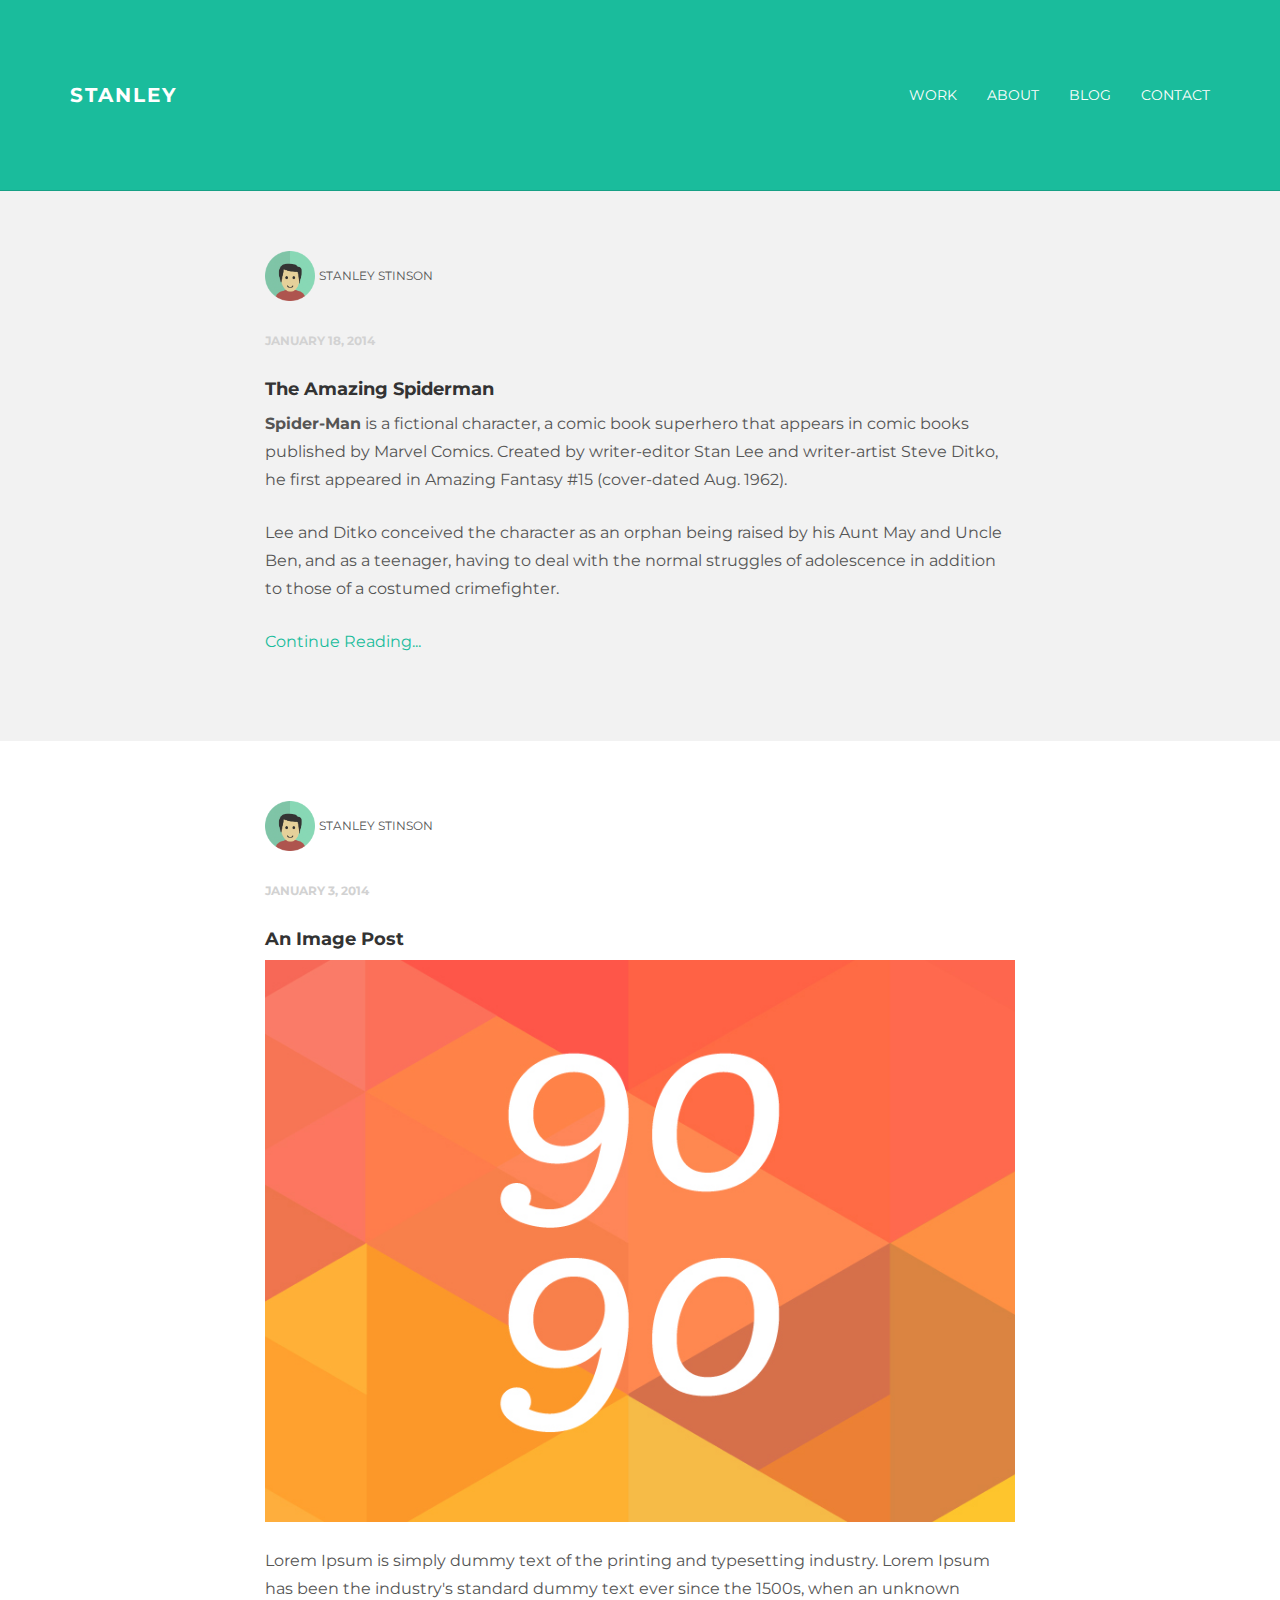
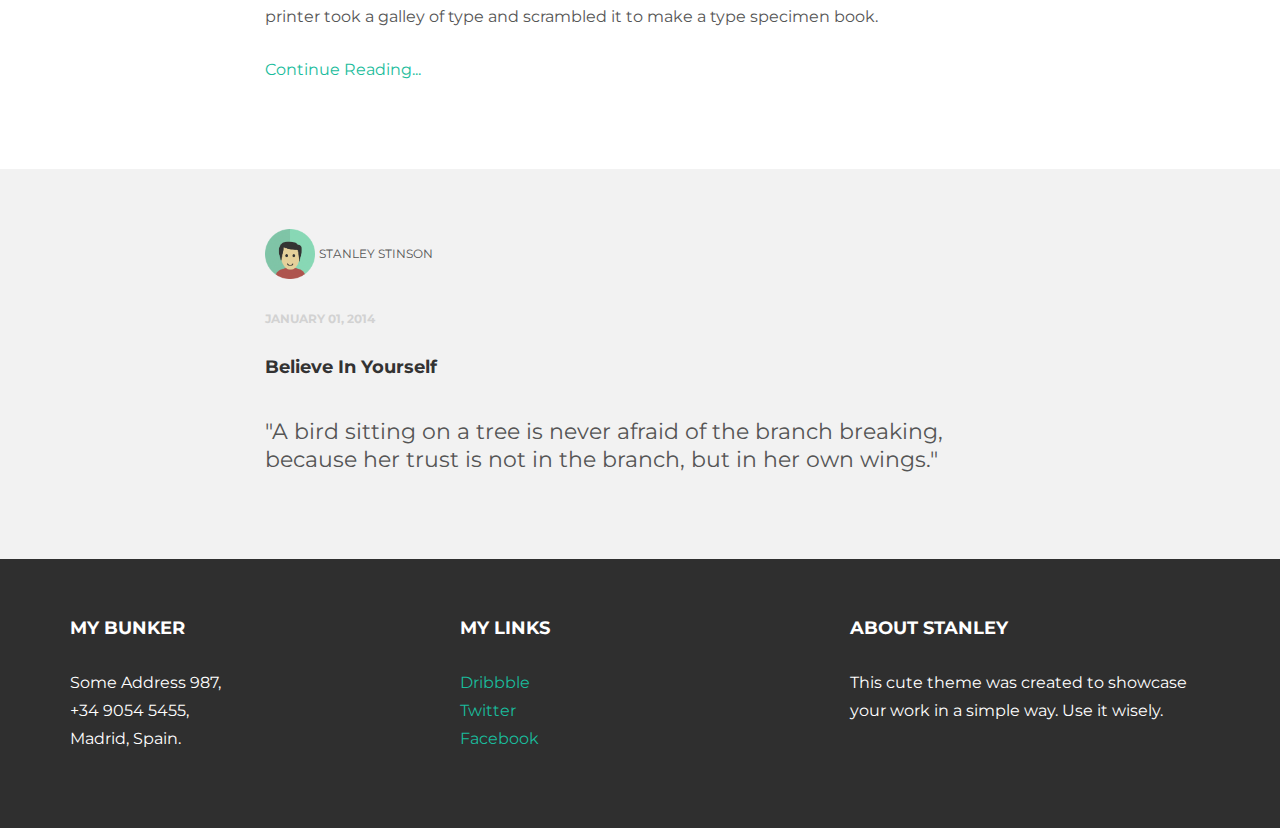
<file: blog.html>
<!DOCTYPE html>
<html lang="en">
<head>
    <meta charset="utf-8">
    <meta http-equiv="X-UA-Compatible" content="IE=edge">
    <meta name="viewport" content="width=device-width, initial-scale=1.0">
    <meta name="description" content="">
    <meta name="author" content="">
    <link rel="shortcut icon" href="../../docs-ico/favicon.png">

    <title>STANLEY - Free Bootstrap Theme </title>

    <!-- Bootstrap core CSS -->
    <link href="css/bootstrap.css" rel="stylesheet">


    <!-- Custom styles for this template -->
    <link href="css/main.css" rel="stylesheet">

    <script src="https://code.jquery.com/jquery-1.10.2.min.js"></script>

    <!-- HTML5 shim and Respond.js IE8 support of HTML5 elements and media queries -->
    <!--[if lt IE 9]>
    <script src="https://oss.maxcdn.com/libs/html5shiv/3.7.0/html5shiv.js"></script>
    <script src="https://oss.maxcdn.com/libs/respond.js/1.3.0/respond.min.js"></script>
    <![endif]-->
</head>

<body>

<!-- Static navbar -->
<div class="navbar navbar-inverse navbar-static-top">
    <div class="container">
        <div class="navbar-header">
            <button type="button" class="navbar-toggle" data-toggle="collapse" data-target=".navbar-collapse">
                <span class="icon-bar"></span>
                <span class="icon-bar"></span>
                <span class="icon-bar"></span>
            </button>
            <a class="navbar-brand" href="index.html">STANLEY</a>
        </div>
        <div class="navbar-collapse collapse">
            <ul class="nav navbar-nav navbar-right">
                <li><a href="work.html">Work</a></li>
                <li><a href="about.html">About</a></li>
                <li><a href="blog.html">Blog</a></li>
                <li><a href="contact.html">Contact</a></li>
            </ul>
        </div><!--/.nav-collapse -->
    </div>
</div>

<!-- +++++ Posts Lists +++++ -->
<!-- +++++ First Post +++++ -->
<div class="grey">
    <div class="container">
        <div class="row">
            <div class="col-lg-8 col-lg-offset-2">
                <p><img src="img/user.png" width="50px" height="50px">
                    <ba>Stanley Stinson</ba>
                </p>
                <p>
                    <bd>January 18, 2014</bd>
                </p>
                <h4>The Amazing Spiderman</h4>
                <p><b>Spider-Man</b> is a fictional character, a comic book superhero that appears in comic books
                    published by Marvel Comics. Created by writer-editor Stan Lee and writer-artist Steve Ditko, he
                    first appeared in Amazing Fantasy #15 (cover-dated Aug. 1962). </p>
                <p>Lee and Ditko conceived the character as an orphan being raised by his Aunt May and Uncle Ben, and as
                    a teenager, having to deal with the normal struggles of adolescence in addition to those of a
                    costumed crimefighter.</p>
                <p><a href="blog01.html">Continue Reading...</a></p>
            </div>

        </div><!-- /row -->
    </div> <!-- /container -->
</div><!-- /grey -->

<!-- +++++ Second Post +++++ -->
<div id="white">
    <div class="container">
        <div class="row">
            <div class="col-lg-8 col-lg-offset-2">
                <p><img src="img/user.png" width="50px" height="50px">
                    <ba>Stanley Stinson</ba>
                </p>
                <p>
                    <bd>January 3, 2014</bd>
                </p>
                <h4>An Image Post</h4>
                <p><img class="img-responsive" src="img/blog01.jpg" alt=""></p>
                <p>Lorem Ipsum is simply dummy text of the printing and typesetting industry. Lorem Ipsum has been the
                    industry's standard dummy text ever since the 1500s, when an unknown printer took a galley of type
                    and scrambled it to make a type specimen book.</p>
                <p><a href="blog01.html">Continue Reading...</a></p>
            </div>

        </div><!-- /row -->
    </div> <!-- /container -->
</div><!-- /white -->

<!-- +++++ Third Post +++++ -->
<div class="grey">
    <div class="container">
        <div class="row">
            <div class="col-lg-8 col-lg-offset-2">
                <p><img src="img/user.png" width="50px" height="50px">
                    <ba>Stanley Stinson</ba>
                </p>
                <p>
                    <bd>January 01, 2014</bd>
                </p>
                <h4>Believe In Yourself</h4>
                <p class="bq">"A bird sitting on a tree is never afraid of the branch breaking, because her trust is not
                    in the branch, but in her own wings."</p>
            </div>

        </div><!-- /row -->
    </div> <!-- /container -->
</div><!-- /grey -->


<!-- +++++ Footer Section +++++ -->

<div id="footer">
    <div class="container">
        <div class="row">
            <div class="col-lg-4">
                <h4>My Bunker</h4>
                <p>
                    Some Address 987,<br/>
                    +34 9054 5455, <br/>
                    Madrid, Spain.
                </p>
            </div><!-- /col-lg-4 -->

            <div class="col-lg-4">
                <h4>My Links</h4>
                <p>
                    <a href="#">Dribbble</a><br/>
                    <a href="#">Twitter</a><br/>
                    <a href="#">Facebook</a>
                </p>
            </div><!-- /col-lg-4 -->

            <div class="col-lg-4">
                <h4>About Stanley</h4>
                <p>This cute theme was created to showcase your work in a simple way. Use it wisely.</p>
            </div><!-- /col-lg-4 -->

        </div>

    </div>
</div>


<!-- Bootstrap core JavaScript
================================================== -->
<!-- Placed at the end of the document so the pages load faster -->
<script src="js/bootstrap.min.js"></script>
</body>
</html>
</file>
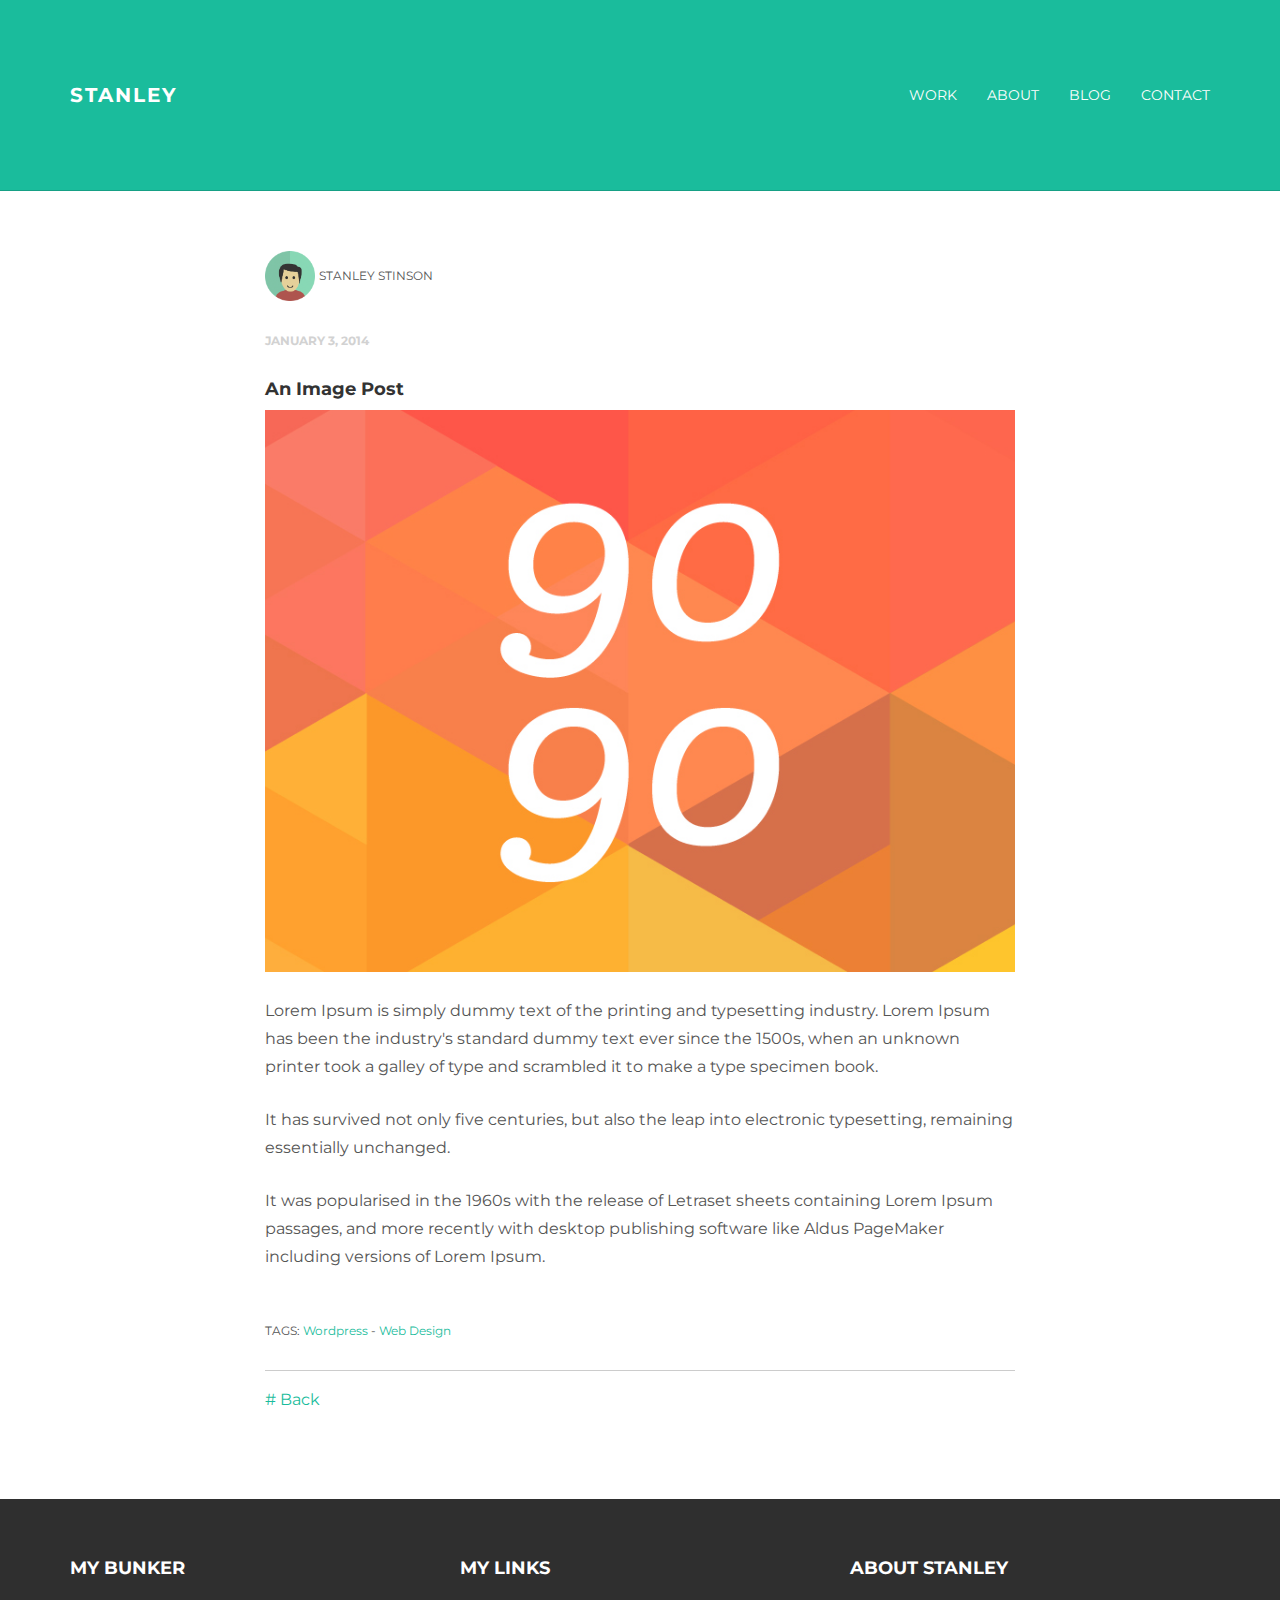
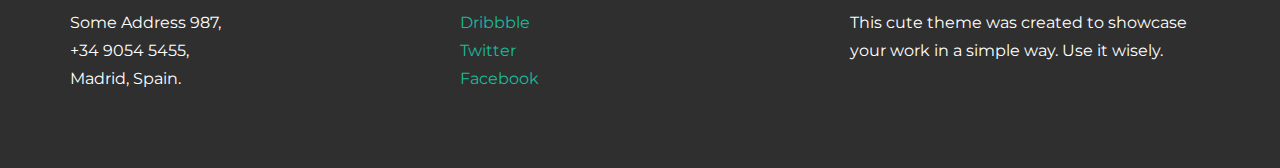
<file: blog01.html>
<!DOCTYPE html>
<html lang="en">
  <head>
    <meta charset="utf-8">
    <meta http-equiv="X-UA-Compatible" content="IE=edge">
    <meta name="viewport" content="width=device-width, initial-scale=1.0">
    <meta name="description" content="">
    <meta name="author" content="">
    <link rel="shortcut icon" href="../../docs-ico/favicon.png">

    <title>STANLEY - Free Bootstrap Theme </title>

    <!-- Bootstrap core CSS -->
    <link href="css/bootstrap.css" rel="stylesheet">


    <!-- Custom styles for this template -->
    <link href="css/main.css" rel="stylesheet">

    <script src="https://code.jquery.com/jquery-1.10.2.min.js"></script>

    <!-- HTML5 shim and Respond.js IE8 support of HTML5 elements and media queries -->
    <!--[if lt IE 9]>
      <script src="https://oss.maxcdn.com/libs/html5shiv/3.7.0/html5shiv.js"></script>
      <script src="https://oss.maxcdn.com/libs/respond.js/1.3.0/respond.min.js"></script>
    <![endif]-->
  </head>

  <body>

    <!-- Static navbar -->
    <div class="navbar navbar-inverse navbar-static-top">
      <div class="container">
        <div class="navbar-header">
          <button type="button" class="navbar-toggle" data-toggle="collapse" data-target=".navbar-collapse">
            <span class="icon-bar"></span>
            <span class="icon-bar"></span>
            <span class="icon-bar"></span>
          </button>
          <a class="navbar-brand" href="index.html">STANLEY</a>
        </div>
        <div class="navbar-collapse collapse">
          <ul class="nav navbar-nav navbar-right">
            <li><a href="work.html">Work</a></li>
            <li><a href="about.html">About</a></li>
            <li><a href="blog.html">Blog</a></li>
            <li><a href="contact.html">Contact</a></li>
          </ul>
        </div><!--/.nav-collapse -->
      </div>
    </div>


	<!-- +++++ Post +++++ -->
	<div id="white">
	    <div class="container">
			<div class="row">
				<div class="col-lg-8 col-lg-offset-2">
					<p><img src="img/user.png" width="50px" height="50px"> <ba>Stanley Stinson</ba></p>
					<p><bd>January 3, 2014</bd></p>
					<h4>An Image Post</h4>
					<p><img class="img-responsive" src="img/blog01.jpg" alt=""></p>
					<p>Lorem Ipsum is simply dummy text of the printing and typesetting industry. Lorem Ipsum has been the industry's standard dummy text ever since the 1500s, when an unknown printer took a galley of type and scrambled it to make a type specimen book.</p>
					<p>It has survived not only five centuries, but also the leap into electronic typesetting, remaining essentially unchanged.</p>
					<p>It was popularised in the 1960s with the release of Letraset sheets containing Lorem Ipsum passages, and more recently with desktop publishing software like Aldus PageMaker including versions of Lorem Ipsum.</p>
					<br>

								<p><bt>TAGS: <a href="#">Wordpress</a> - <a href="#">Web Design</a></bt></p>
					<hr>
					<p><a href="blog.html"># Back</a></p>
				</div>

			</div><!-- /row -->
	    </div> <!-- /container -->
	</div><!-- /white -->




	<!-- +++++ Footer Section +++++ -->

	<div id="footer">
		<div class="container">
			<div class="row">
				<div class="col-lg-4">
					<h4>My Bunker</h4>
					<p>
						Some Address 987,<br/>
						+34 9054 5455, <br/>
						Madrid, Spain.
					</p>
				</div><!-- /col-lg-4 -->

				<div class="col-lg-4">
					<h4>My Links</h4>
					<p>
						<a href="#">Dribbble</a><br/>
						<a href="#">Twitter</a><br/>
						<a href="#">Facebook</a>
					</p>
				</div><!-- /col-lg-4 -->

				<div class="col-lg-4">
					<h4>About Stanley</h4>
					<p>This cute theme was created to showcase your work in a simple way. Use it wisely.</p>
				</div><!-- /col-lg-4 -->

			</div>

		</div>
	</div>


    <!-- Bootstrap core JavaScript
    ================================================== -->
    <!-- Placed at the end of the document so the pages load faster -->
    <script src="js/bootstrap.min.js"></script>
  </body>
</html>
</file>
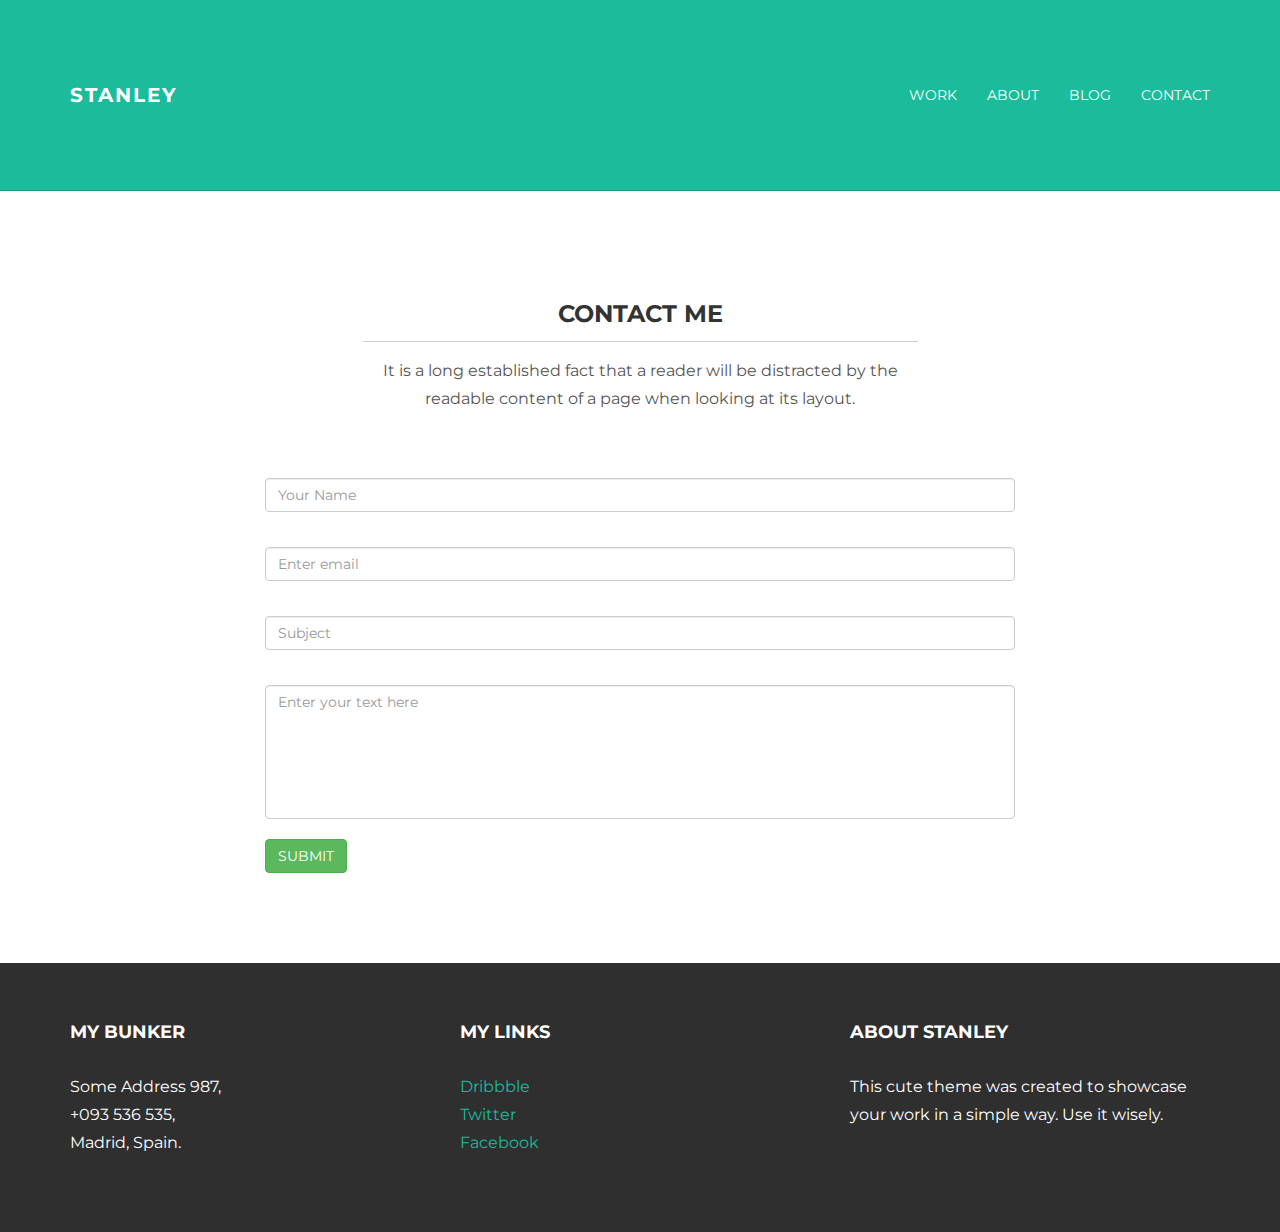
<file: contact.html>
<!DOCTYPE html>
<html lang="en">
  <head>
    <meta charset="utf-8">
    <meta http-equiv="X-UA-Compatible" content="IE=edge">
    <meta name="viewport" content="width=device-width, initial-scale=1.0">
    <meta name="description" content="">
    <meta name="author" content="">
    <link rel="shortcut icon" href="../../docs-ico/favicon.png">

    <title>STANLEY - Free Bootstrap Theme </title>

    <!-- Bootstrap core CSS -->
    <link href="css/bootstrap.css" rel="stylesheet">


    <!-- Custom styles for this template -->
    <link href="css/main.css" rel="stylesheet">

    <script src="https://code.jquery.com/jquery-1.10.2.min.js"></script>
    <script src="js/hover.zoom.js"></script>
    <script src="js/hover.zoom.conf.js"></script>

    <!-- HTML5 shim and Respond.js IE8 support of HTML5 elements and media queries -->
    <!--[if lt IE 9]>
      <script src="https://oss.maxcdn.com/libs/html5shiv/3.7.0/html5shiv.js"></script>
      <script src="https://oss.maxcdn.com/libs/respond.js/1.3.0/respond.min.js"></script>
    <![endif]-->
  </head>

  <body>

    <!-- Static navbar -->
    <div class="navbar navbar-inverse navbar-static-top">
      <div class="container">
        <div class="navbar-header">
          <button type="button" class="navbar-toggle" data-toggle="collapse" data-target=".navbar-collapse">
            <span class="icon-bar"></span>
            <span class="icon-bar"></span>
            <span class="icon-bar"></span>
          </button>
          <a class="navbar-brand" href="index.html">STANLEY</a>
        </div>
        <div class="navbar-collapse collapse">
          <ul class="nav navbar-nav navbar-right">
            <li><a href="work.html">Work</a></li>
            <li><a href="about.html">About</a></li>
            <li><a href="blog.html">Blog</a></li>
            <li><a href="contact.html">Contact</a></li>
          </ul>
        </div><!--/.nav-collapse -->
      </div>
    </div>


	<!-- +++++ Contact Section +++++ -->

	<div class="container pt">
		<div class="row mt">
			<div class="col-lg-6 col-lg-offset-3 centered">
				<h3>CONTACT ME</h3>
				<hr>
				<p>It is a long established fact that a reader will be distracted by the readable content of a page when looking at its layout.</p>
			</div>
		</div>
		<div class="row mt">
			<div class="col-lg-8 col-lg-offset-2">
				<form role="form">
				  <div class="form-group">
				    <input type="name" class="form-control" id="NameInputEmail1" placeholder="Your Name">
				    <br>
				  </div>
				  <div class="form-group">
				    <input type="email" class="form-control" id="exampleInputEmail1" placeholder="Enter email">
				    <br>
				  </div>
				  <div class="form-group">
				    <input type="email" class="form-control" id="subjectEmail1" placeholder="Subject">
				    <br>
				  </div>
				  <textarea class="form-control" rows="6" placeholder="Enter your text here"></textarea>
				    <br>
				  <button type="submit" class="btn btn-success">SUBMIT</button>
				</form>
			</div>
		</div><!-- /row -->
	</div><!-- /container -->


	<!-- +++++ Footer Section +++++ -->

	<div id="footer">
		<div class="container">
			<div class="row">
				<div class="col-lg-4">
					<h4>My Bunker</h4>
					<p>
						Some Address 987,<br/>
						+093 536 535, <br/>
						Madrid, Spain.
					</p>
				</div><!-- /col-lg-4 -->

				<div class="col-lg-4">
					<h4>My Links</h4>
					<p>
						<a href="#">Dribbble</a><br/>
						<a href="#">Twitter</a><br/>
						<a href="#">Facebook</a>
					</p>
				</div><!-- /col-lg-4 -->

				<div class="col-lg-4">
					<h4>About Stanley</h4>
					<p>This cute theme was created to showcase your work in a simple way. Use it wisely.</p>
				</div><!-- /col-lg-4 -->

			</div>

		</div>
	</div>


    <!-- Bootstrap core JavaScript
    ================================================== -->
    <!-- Placed at the end of the document so the pages load faster -->
    <script src="js/bootstrap.min.js"></script>
  </body>
</html>
</file>
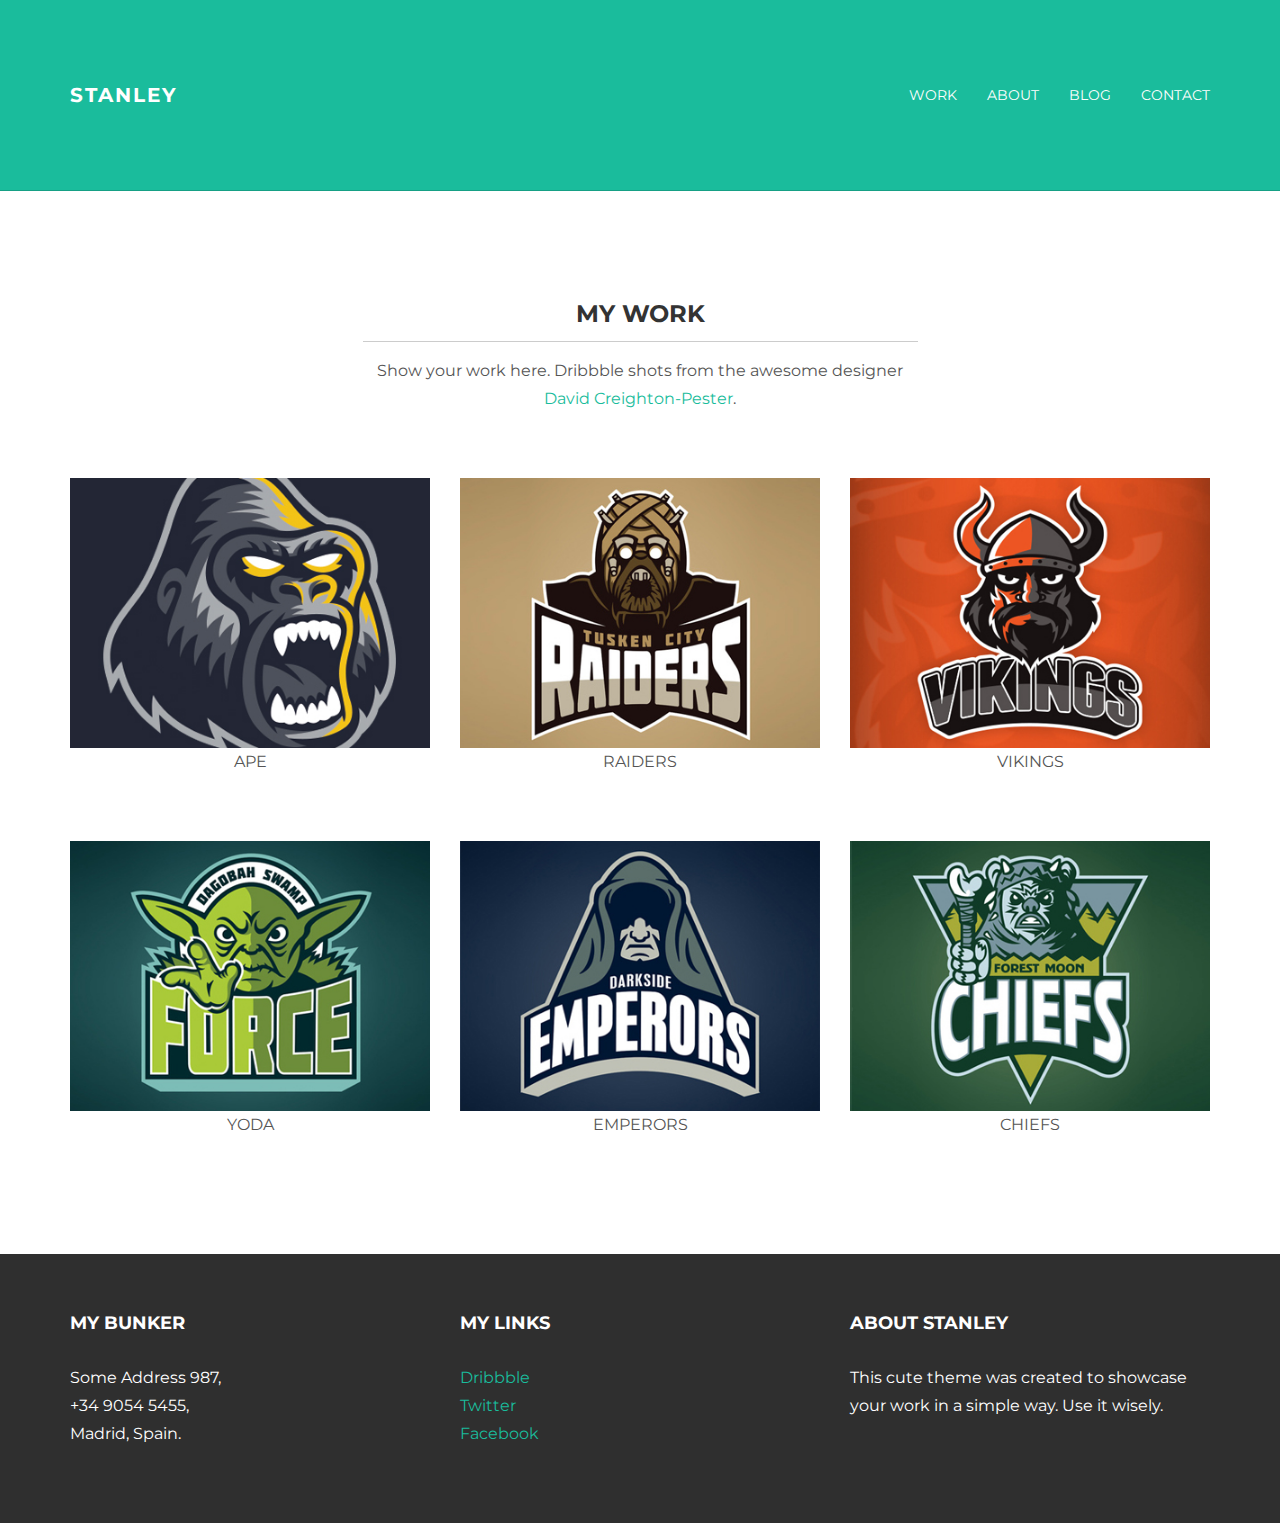
<file: work.html>
<!DOCTYPE html>
<html lang="en">
  <head>
    <meta charset="utf-8">
    <meta http-equiv="X-UA-Compatible" content="IE=edge">
    <meta name="viewport" content="width=device-width, initial-scale=1.0">
    <meta name="description" content="">
    <meta name="author" content="">
    <link rel="shortcut icon" href="../../docs-ico/favicon.png">

    <title>STANLEY - Free Bootstrap Theme </title>

    <!-- Bootstrap core CSS -->
    <link href="css/bootstrap.css" rel="stylesheet">


    <!-- Custom styles for this template -->
    <link href="css/main.css" rel="stylesheet">

    <script src="https://code.jquery.com/jquery-1.10.2.min.js"></script>
    <script src="js/hover.zoom.js"></script>
    <script src="js/hover.zoom.conf.js"></script>

    <!-- HTML5 shim and Respond.js IE8 support of HTML5 elements and media queries -->
    <!--[if lt IE 9]>
      <script src="https://oss.maxcdn.com/libs/html5shiv/3.7.0/html5shiv.js"></script>
      <script src="https://oss.maxcdn.com/libs/respond.js/1.3.0/respond.min.js"></script>
    <![endif]-->
  </head>

  <body>

    <!-- Static navbar -->
    <div class="navbar navbar-inverse navbar-static-top">
      <div class="container">
        <div class="navbar-header">
          <button type="button" class="navbar-toggle" data-toggle="collapse" data-target=".navbar-collapse">
            <span class="icon-bar"></span>
            <span class="icon-bar"></span>
            <span class="icon-bar"></span>
          </button>
          <a class="navbar-brand" href="index.html">STANLEY</a>
        </div>
        <div class="navbar-collapse collapse">
          <ul class="nav navbar-nav navbar-right">
            <li><a href="work.html">Work</a></li>
            <li><a href="about.html">About</a></li>
            <li><a href="blog.html">Blog</a></li>
            <li><a href="contact.html">Contact</a></li>
          </ul>
        </div><!--/.nav-collapse -->
      </div>
    </div>


	<!-- +++++ Projects Section +++++ -->

	<div class="container pt">
		<div class="row mt">
			<div class="col-lg-6 col-lg-offset-3 centered">
				<h3>MY WORK</h3>
				<hr>
				<p>Show your work here. Dribbble shots from the awesome designer <a href="http://dribbble.com/wanderingbert">David Creighton-Pester</a>.</p>
			</div>
		</div>
		<div class="row mt centered">
			<div class="col-lg-4">
				<a class="zoom green" href="work01.html"><img class="img-responsive" src="img/portfolio/port01.jpg" alt="" /></a>
				<p>APE</p>
			</div>
			<div class="col-lg-4">
				<a class="zoom green" href="work01.html"><img class="img-responsive" src="img/portfolio/port02.jpg" alt="" /></a>
				<p>RAIDERS</p>
			</div>
			<div class="col-lg-4">
				<a class="zoom green" href="work01.html"><img class="img-responsive" src="img/portfolio/port03.jpg" alt="" /></a>
				<p>VIKINGS</p>
			</div>
		</div><!-- /row -->
		<div class="row mt centered">
			<div class="col-lg-4">
				<a class="zoom green" href="work01.html"><img class="img-responsive" src="img/portfolio/port04.jpg" alt="" /></a>
				<p>YODA</p>
			</div>
			<div class="col-lg-4">
				<a class="zoom green" href="work01.html"><img class="img-responsive" src="img/portfolio/port05.jpg" alt="" /></a>
				<p>EMPERORS</p>
			</div>
			<div class="col-lg-4">
				<a class="zoom green" href="work01.html"><img class="img-responsive" src="img/portfolio/port06.jpg" alt="" /></a>
				<p>CHIEFS</p>
			</div>
		</div><!-- /row -->
	</div><!-- /container -->


	<!-- +++++ Footer Section +++++ -->

	<div id="footer">
		<div class="container">
			<div class="row">
				<div class="col-lg-4">
					<h4>My Bunker</h4>
					<p>
						Some Address 987,<br/>
						+34 9054 5455, <br/>
						Madrid, Spain.
					</p>
				</div><!-- /col-lg-4 -->

				<div class="col-lg-4">
					<h4>My Links</h4>
					<p>
						<a href="#">Dribbble</a><br/>
						<a href="#">Twitter</a><br/>
						<a href="#">Facebook</a>
					</p>
				</div><!-- /col-lg-4 -->

				<div class="col-lg-4">
					<h4>About Stanley</h4>
					<p>This cute theme was created to showcase your work in a simple way. Use it wisely.</p>
				</div><!-- /col-lg-4 -->

			</div>

		</div>
	</div>


    <!-- Bootstrap core JavaScript
    ================================================== -->
    <!-- Placed at the end of the document so the pages load faster -->
    <script src="js/bootstrap.min.js"></script>
  </body>
</html>
</file>
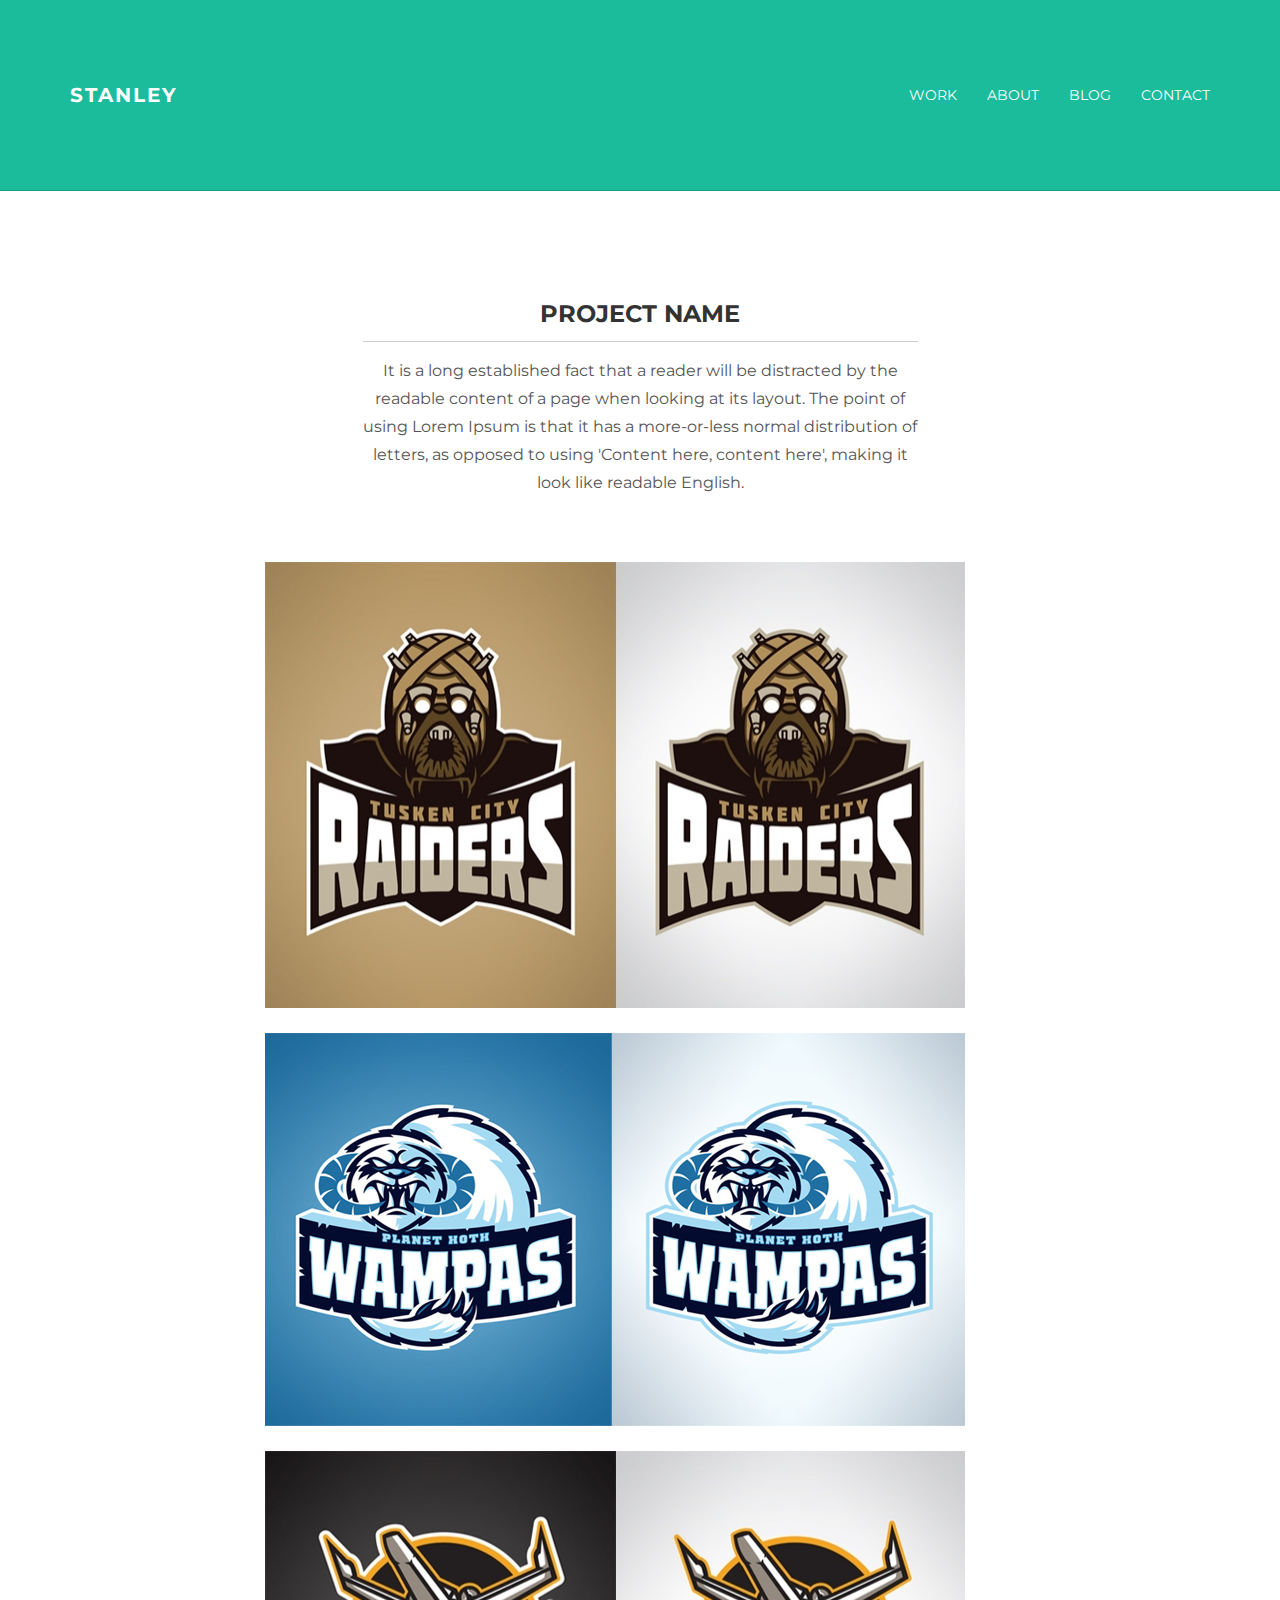
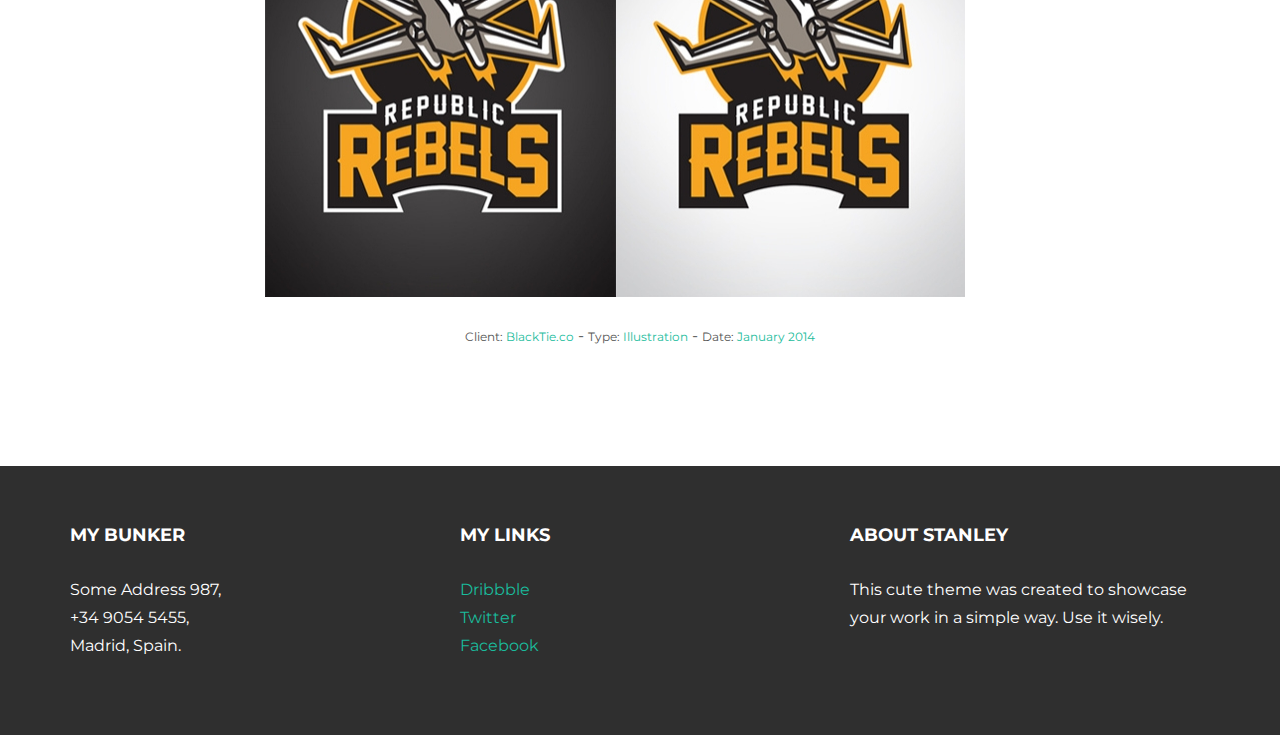
<file: work01.html>
<!DOCTYPE html>
<html lang="en">
  <head>
    <meta charset="utf-8">
    <meta http-equiv="X-UA-Compatible" content="IE=edge">
    <meta name="viewport" content="width=device-width, initial-scale=1.0">
    <meta name="description" content="">
    <meta name="author" content="">
    <link rel="shortcut icon" href="../../docs-ico/favicon.png">

    <title>STANLEY - Free Bootstrap Theme </title>

    <!-- Bootstrap core CSS -->
    <link href="css/bootstrap.css" rel="stylesheet">


    <!-- Custom styles for this template -->
    <link href="css/main.css" rel="stylesheet">

    <script src="https://code.jquery.com/jquery-1.10.2.min.js"></script>
    <script src="js/hover.zoom.js"></script>
    <script src="js/hover.zoom.conf.js"></script>

    <!-- HTML5 shim and Respond.js IE8 support of HTML5 elements and media queries -->
    <!--[if lt IE 9]>
      <script src="https://oss.maxcdn.com/libs/html5shiv/3.7.0/html5shiv.js"></script>
      <script src="https://oss.maxcdn.com/libs/respond.js/1.3.0/respond.min.js"></script>
    <![endif]-->
  </head>

  <body>

    <!-- Static navbar -->
    <div class="navbar navbar-inverse navbar-static-top">
      <div class="container">
        <div class="navbar-header">
          <button type="button" class="navbar-toggle" data-toggle="collapse" data-target=".navbar-collapse">
            <span class="icon-bar"></span>
            <span class="icon-bar"></span>
            <span class="icon-bar"></span>
          </button>
          <a class="navbar-brand" href="index.html">STANLEY</a>
        </div>
        <div class="navbar-collapse collapse">
          <ul class="nav navbar-nav navbar-right">
            <li><a href="work.html">Work</a></li>
            <li><a href="about.html">About</a></li>
            <li><a href="blog.html">Blog</a></li>
            <li><a href="contact.html">Contact</a></li>
          </ul>
        </div><!--/.nav-collapse -->
      </div>
    </div>


	<!-- +++++ Projects Section +++++ -->

	<div class="container pt">
		<div class="row mt">
			<div class="col-lg-6 col-lg-offset-3 centered">
				<h3>PROJECT NAME</h3>
				<hr>
				<p>It is a long established fact that a reader will be distracted by the readable content of a page when looking at its layout. The point of using Lorem Ipsum is that it has a more-or-less normal distribution of letters, as opposed to using 'Content here, content here', making it look like readable English.</p>
			</div>
		</div>
		<div class="row mt centered">
			<div class="col-lg-8 col-lg-offset-2">
				<p><img class="img-responsive" src="img/portfolio/1.jpg" alt=""></p>
				<p><img class="img-responsive" src="img/portfolio/2.jpg" alt=""></p>
				<p><img class="img-responsive" src="img/portfolio/3.jpg" alt=""></p>
				<p><bt>Client: <a href="#">BlackTie.co</a></bt> - <bt>Type: <a href="#">Illustration</a></bt> - <bt>Date: <a href="#">January 2014</a></bt></p>
			</div>
		</div><!-- /row -->
	</div><!-- /container -->


	<!-- +++++ Footer Section +++++ -->

	<div id="footer">
		<div class="container">
			<div class="row">
				<div class="col-lg-4">
					<h4>My Bunker</h4>
					<p>
						Some Address 987,<br/>
						+34 9054 5455, <br/>
						Madrid, Spain.
					</p>
				</div><!-- /col-lg-4 -->

				<div class="col-lg-4">
					<h4>My Links</h4>
					<p>
						<a href="#">Dribbble</a><br/>
						<a href="#">Twitter</a><br/>
						<a href="#">Facebook</a>
					</p>
				</div><!-- /col-lg-4 -->

				<div class="col-lg-4">
					<h4>About Stanley</h4>
					<p>This cute theme was created to showcase your work in a simple way. Use it wisely.</p>
				</div><!-- /col-lg-4 -->

			</div>

		</div>
	</div>


    <!-- Bootstrap core JavaScript
    ================================================== -->
    <!-- Placed at the end of the document so the pages load faster -->
    <script src="js/bootstrap.min.js"></script>
  </body>
</html>
</file>
<file: css/main.css>
@import url(http://fonts.googleapis.com/css?family=Montserrat:400,700);

body {
    background-color: #ffffff;
    font-family: 'Montserrat', sans-serif;
    font-weight: 400;
    font-size: 14px;
    color: #555;

    -webkit-font-smoothing: antialiased;
    -webkit-overflow-scrolling: touch;
}

/* Titles */
h1, h2, h3, h4, h5, h6 {
    font-family: 'Montserrat', sans-serif;
    font-weight: 700;
    color: #333;
}

h1 {
    font-size: 35px;
    margin-top: 30px;
    margin-bottom: 30px;
}

/* Paragraph & Typographic */
p {
    line-height: 28px;
    margin-bottom: 25px;
    font-size: 16px;
}

.centered {
    text-align: center;
}

/* Links */
a {
    color: #1abc9c;
    word-wrap: break-word;

    -webkit-transition: color 0.1s ease-in, background 0.1s ease-in;
    -moz-transition: color 0.1s ease-in, background 0.1s ease-in;
    -ms-transition: color 0.1s ease-in, background 0.1s ease-in;
    -o-transition: color 0.1s ease-in, background 0.1s ease-in;
    transition: color 0.1s ease-in, background 0.1s ease-in;
}

a:hover,
a:focus {
    color: #7b7b7b;
    text-decoration: none;
    outline: 0;
}

a:before,
a:after {
    -webkit-transition: color 0.1s ease-in, background 0.1s ease-in;
    -moz-transition: color 0.1s ease-in, background 0.1s ease-in;
    -ms-transition: color 0.1s ease-in, background 0.1s ease-in;
    -o-transition: color 0.1s ease-in, background 0.1s ease-in;
    transition: color 0.1s ease-in, background 0.1s ease-in;
}

hr {
    display: block;
    height: 1px;
    border: 0;
    border-top: 1px solid #ccc;
    margin: 1em 0;
    padding: 0;
}

.copyrights {
    text-indent: -9999px;
    height: 0;
    line-height: 0;
    font-size: 0;
    overflow: hidden;
}

.navbar {
    text-transform: uppercase;
    margin-bottom: 0px;
}

.navbar-inverse {
    padding-bottom: 70px;
    padding-top: 70px;
}

.navbar-inverse {
    background-color: #1abc9c;
    border-color: #16a085;
}

.navbar-inverse .navbar-nav > li > a {
    color: white;
}

.navbar-inverse .navbar-nav > li > a:hover {
    color: #222222;
}

.navbar-brand {
    font-weight: 700;
    font-size: 20px;
    letter-spacing: 2px;
}

.navbar-inverse .navbar-brand {
    color: white;
}

.navbar-inverse .navbar-toggle {
    border-color: transparent;
}

.progress-bar-theme {
    background-color: #1abc9c;
}

/* Helpers */

.mt {
    margin-top: 40px;
    margin-bottom: 40px;
}

.pt {
    padding-top: 50px;
    padding-bottom: 50px;
}

/* +++++ WRAP SECTIONS +++++ */

#ww {
    padding-top: 70px;
    padding-bottom: 70px;
    background-color: #f2f2f2;
}

#footer {
    background-color: #2f2f2f;
    padding-top: 50px;
    padding-bottom: 50px;
}

#footer p {
    color: white;
}

#footer h4 {
    color: white;
    text-transform: uppercase;
    padding-bottom: 20px;
}

/* +++++ Color Wraps / Blog Page +++++ */

.grey {
    padding-top: 60px;
    padding-bottom: 60px;
    background-color: #f2f2f2;
}

#white {
    padding-top: 60px;
    padding-bottom: 60px;
    background-color: #ffffff;
}

/* Blog Date*/
bd {
    font-size: 12px;
    text-transform: uppercase;
    color: #d2d2d2;
    font-weight: 700;
}

/* Blog Author*/
ba {
    font-size: 12px;
    text-transform: uppercase;
}

/* Blog Quote */
.bq {
    font-size: 22px;
    padding-top: 30px;
}

/* Blog Tags */
bt {
    font-size: 12px;
}

/* ================== PORTFOLIO IMAGES HOVER EFFECT ================== */
/* Effects also are controled by hover.zoom.js */
.zoom {
    display: block;
    position: relative;
    overflow: hidden;
    background: transparent url(../img/loader.gif) no-repeat center;
}

.zoomOverlay {
    position: absolute;
    top: 0;
    left: 0;
    bottom: 0;
    right: 0;
    display: none;
    background-image: url(../img/zoom.png);
    background-repeat: no-repeat;
    background-position: center;
}

.zoom2 {
    opacity: 1;
}

.zoom2:hover {
    opacity: 0.5;
}

/* glyphicon Configuration */

.glyphicon {
    font-size: 40px;
    color: #1abc9c;
}

.flexslider {
    margin: 0px 0px 20px -15px;
    position: relative;
    width: 100%;
    height: 482px;
    overflow: hidden;
    zoom: 1;
}

.flexslider .slides li {
    list-style: none;
    width: 100%;
    height: 100%;
}

.flex-control-nav {
    width: 100%;
    position: absolute;
    bottom: 10px;
    text-align: center;
}

.flex-control-nav li {
    list-style: none;
    margin: 0 2px;
    display: inline-block;
    zoom: 1;
    *display: inline;
}

.flex-control-paging li a {
    background: url(../img/dot.png) no-repeat 0 -16px;
    display: block;
    height: 16px;
    overflow: hidden;
    text-indent: -99em;
    width: 16px;
    cursor: pointer;
}

.flex-control-paging li a.flex-active,
.flex-control-paging li.active a {
    background-position: 0 0;
}

.flexslider .slides a img {
    width: 100%;
    height: 482px;
    display: block;
}
</file>
